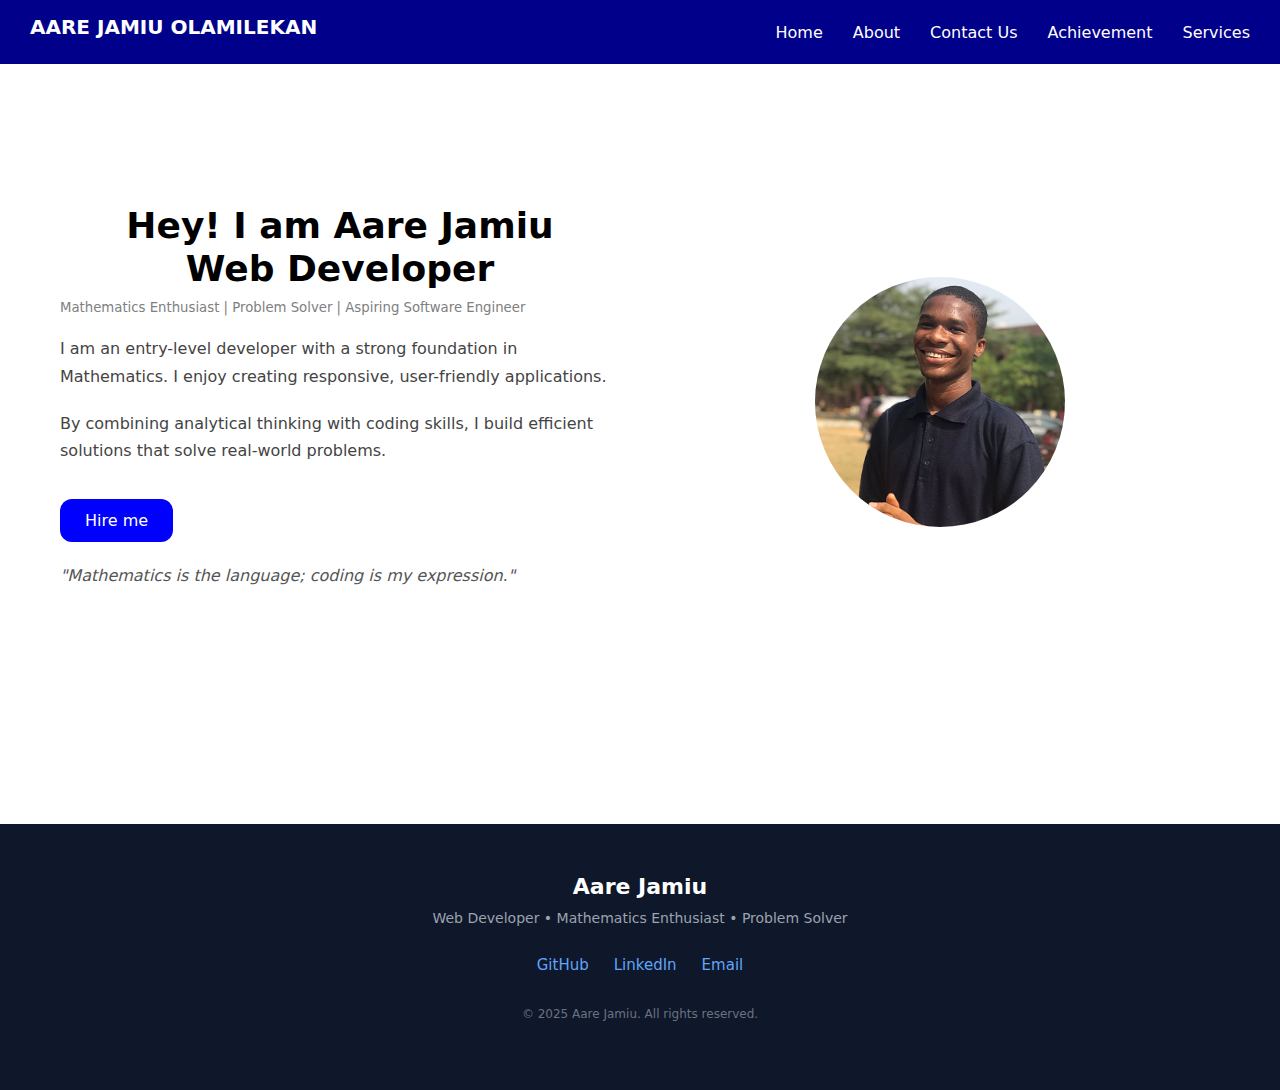
<file: index.html>
<!DOCTYPE html>
<html lang="en">
<head>
    <meta charset="UTF-8">
    <meta name="viewport" content="width=device-width, initial-scale=1.0">
    <title>Aare Jamiu</title>

    <link rel="stylesheet" href="style.css">
</head>

<body>

    <nav class="navbar">
    <h1 class="logo">AARE JAMIU OLAMILEKAN</h1>

    <div class="menu-icon" onclick="toggleMenu()">☰</div>

    <ul class="nav-links" id="navLinks">
        <li><a href="index.html">Home</a></li>
        <li><a href="about.html">About</a></li>
        <li><a href="contact.html">Contact Us</a></li>
        <li><a href="achievement.html">Achievement</a></li>
        <li><a href="services.html">Services</a></li>
    </ul>
</nav>

    <section id="main-talk">
    <div class="hero">

        <div class="hero-text">
            <h1>
                Hey! I am <strong>Aare Jamiu</strong><br>
                Web Developer
            </h1>

            <h5>Mathematics Enthusiast | Problem Solver | Aspiring Software Engineer</h5>

            <p>
                I am an entry-level developer with a strong foundation in Mathematics.
                I enjoy creating responsive, user-friendly applications.
            </p>

            <p>
                By combining analytical thinking with coding skills,
                I build efficient solutions that solve real-world problems.
            </p>

            <a href="contact.html" class="btn">Hire me</a>

            <p class="quote">"Mathematics is the language; coding is my expression."</p>
        </div>

        <div class="hero-image">
            <img src="./1763215955435.jpg" alt="Aare Jamiu">
        </div>

    </div>
</section>
<footer class="footer">
    <div class="footer-content">
        <h3 class="footer-name">Aare Jamiu</h3>
        <p class="footer-role">
            Web Developer • Mathematics Enthusiast • Problem Solver
        </p>

        <div class="footer-links">
            <a href="https://github.com/aarejamiu" target="_blank">GitHub</a>
            <a href="https://www.linkedin.com/in/aare-jamiu-60ba7b355/" target="_blank">LinkedIn</a>
            <a href="mailto:aarejamiu1@gmail.com">Email</a>
        </div>

        <p class="footer-copy">
            © 2025 Aare Jamiu. All rights reserved.
        </p>
    </div>
</footer>

<script>
function toggleMenu() {
    document.getElementById("navLinks").classList.toggle("active");
}
</script>
</body>
</html>
</file>
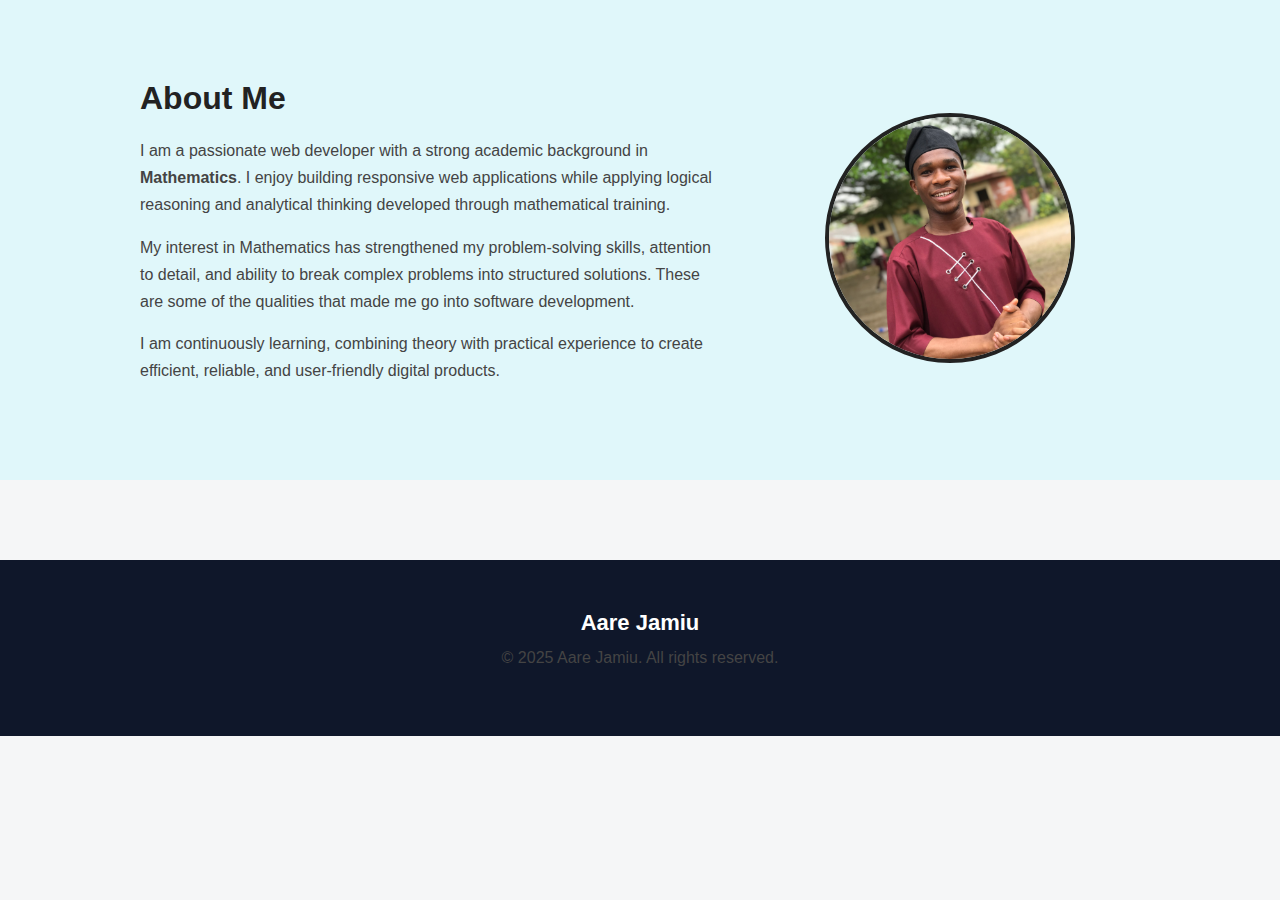
<file: about.html>
<!DOCTYPE html>
<html lang="en">
<head>
    <meta charset="UTF-8">
    <meta name="viewport" content="width=device-width, initial-scale=1.0">
    <title>About Me - Aare Jamiu</title>
    <link rel="stylesheet" href="style.css">
</head>
<body class="about-page">

<section id="about">
    <div class="about-container">
        <div class="about-text">
            <h2>About Me</h2>
            <p>
                I am a passionate web developer with a strong academic background in <strong>Mathematics</strong>. I enjoy building responsive web applications while applying logical reasoning and analytical thinking developed through mathematical training.
            </p>
            <p>
                My interest in Mathematics has strengthened my problem-solving skills, attention to detail, and ability to break complex problems into structured solutions. These are some of the qualities that made me go into software development.
            </p>
            <p>
                I am continuously learning, combining theory with practical experience to create efficient, reliable, and user-friendly digital products.
            </p>
        </div>

        <div class="about-image">
            <img src="./Achievements/IMG_2119.jpeg" alt="Aare Jamiu Profile">
        </div>
    </div>
</section>
<footer class="footer">
    <div class="footer-content">
        <h3 class="footer-name">Aare Jamiu</h3>
        <p>© 2025 Aare Jamiu. All rights reserved.</p>
    </div>
</footer>
</body>
</html>
</file>
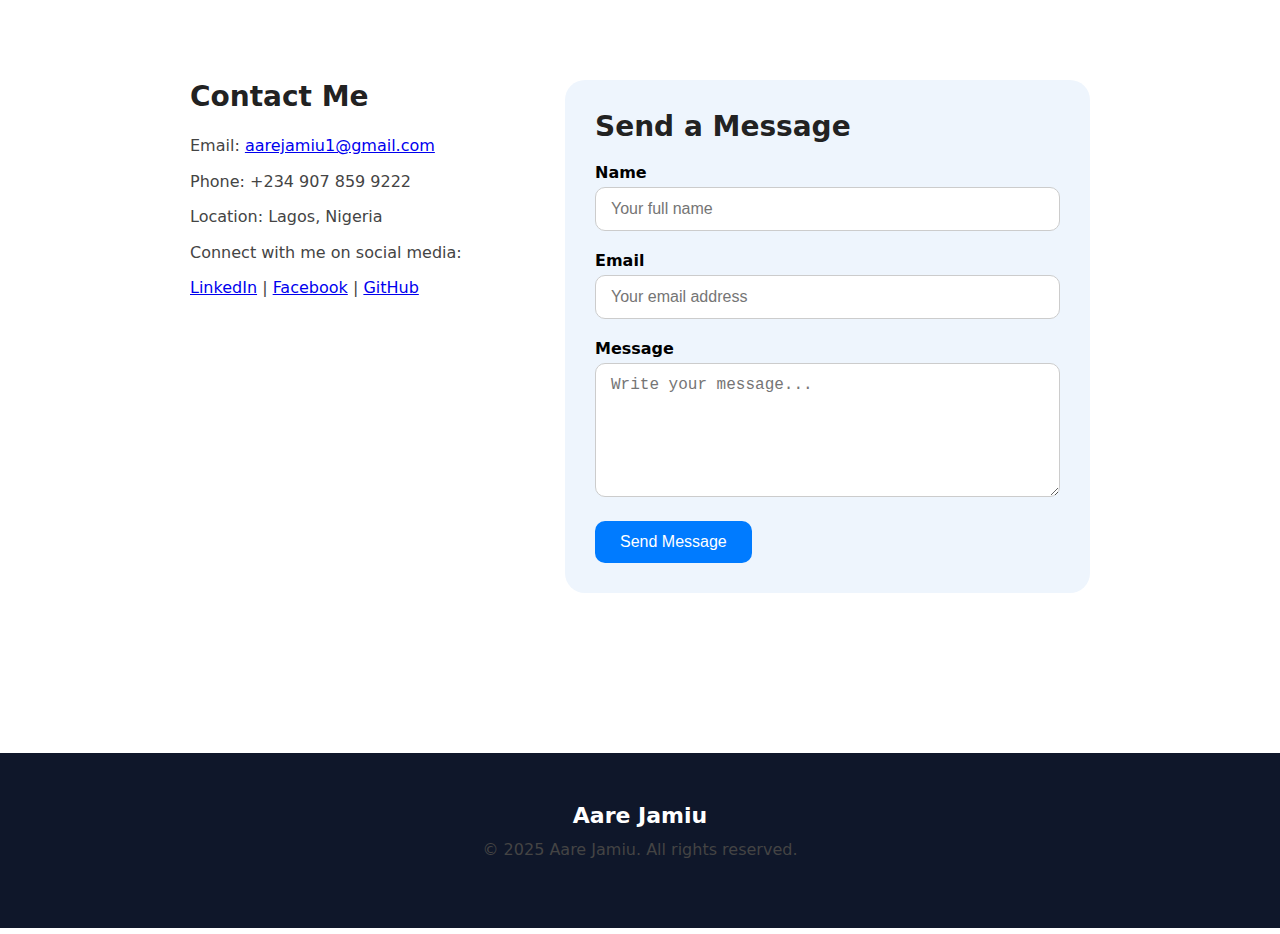
<file: contact.html>
<!DOCTYPE html>
<html lang="en">
<head>
    <meta charset="UTF-8">
    <meta name="viewport" content="width=device-width, initial-scale=1.0">
    <title>Contact Me - Aare Jamiu</title>
    <link rel="stylesheet" href="style.css">
</head>
<body class="contact-page">

<section id="contact">
    <div class="contact-container">

        <!-- Contact Info -->
        <div class="contact-info">
            <h2>Contact Me</h2>
            <p>Email: <a href="mailto:aarejamiu1@gmail.com">aarejamiu1@gmail.com</a></p>
            <p>Phone: +234 907 859 9222</p>
            <p>Location: Lagos, Nigeria</p>
            <p>Connect with me on social media:</p>
            <p>
                <a href="https://www.linkedin.com/in/aare-jamiu-60ba7b355/">LinkedIn</a> | 
                <a href="https://web.facebook.com/olamilekanjamiu.aare">Facebook</a> | 
                <a href="https://github.com/aarejamiu">GitHub</a>
            </p>
        </div>

        <!-- Contact Form -->
        <div class="contact-form">
            <h2>Send a Message</h2>
            <form action="#" method="post">
                <label for="name">Name</label>
                <input type="text" id="name" name="name" placeholder="Your full name" required>

                <label for="email">Email</label>
                <input type="email" id="email" name="email" placeholder="Your email address" required>

                <label for="message">Message</label>
                <textarea id="message" name="message" rows="6" placeholder="Write your message..." required></textarea>

                <button type="submit"><a href="mailto:aarejamiu1@gmail.com">Send Message</a></button>
            </form>
        </div>

    </div>
</section>
<footer class="footer">
    <div class="footer-content">
        <h3 class="footer-name">Aare Jamiu</h3>
        <p>© 2025 Aare Jamiu. All rights reserved.</p>
    </div>
</footer>
</body>
</html>
</file>
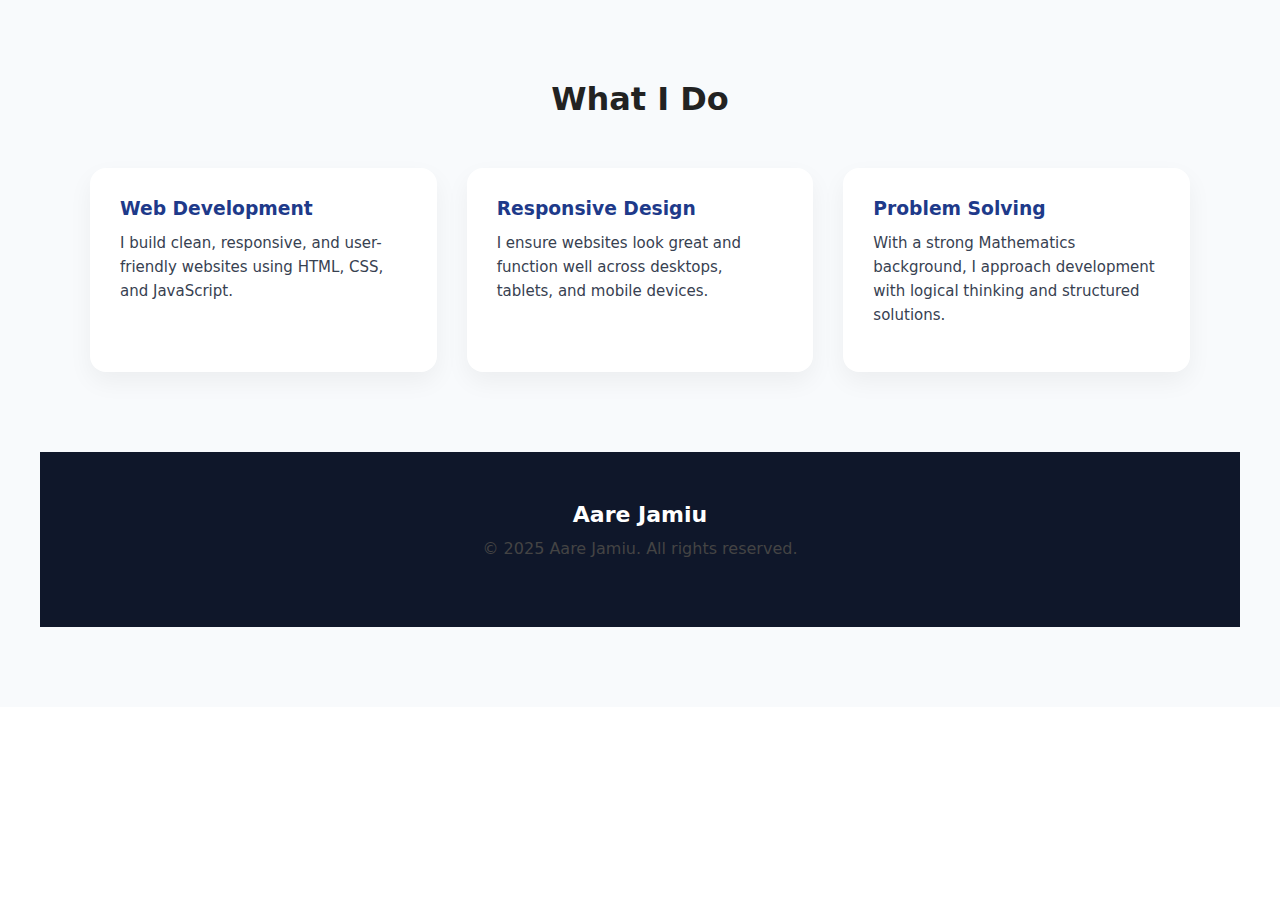
<file: services.html>
<!DOCTYPE html>
<html lang="en">
<head>
    <meta charset="UTF-8">
    <meta name="viewport" content="width=device-width, initial-scale=1.0">
    <title>Document</title>
    <link rel="stylesheet" href="style.css">
</head>
<body>
    <section id="services" class="services-section">
    <h2 class="section-title">What I Do</h2>

    <div class="services-container">
        <div class="service-card">
            <h3>Web Development</h3>
            <p>
                I build clean, responsive, and user-friendly websites using
                HTML, CSS, and JavaScript.
            </p>
        </div>

        <div class="service-card">
            <h3>Responsive Design</h3>
            <p>
                I ensure websites look great and function well across
                desktops, tablets, and mobile devices.
            </p>
        </div>

        <div class="service-card">
            <h3>Problem Solving</h3>
            <p>
                With a strong Mathematics background, I approach development
                with logical thinking and structured solutions.
            </p>
        </div>

        <!-- <div class="service-card">
            <h3>Mathematics Tutoring</h3>
            <p>
                I offer tutoring in Mathematics, helping students understand
                concepts clearly and confidently.
            </p>
        </div> -->
    </div>
    <footer class="footer">
    <div class="footer-content">
        <h3 class="footer-name">Aare Jamiu</h3>
        <p>© 2025 Aare Jamiu. All rights reserved.</p>
    </div>
</footer>
</section>
</body>
</html>
</file>
<file: style.css>
* {
    box-sizing: border-box;
    margin: 0;
    padding: 0;
}

body {
    font-family: system-ui, sans-serif;
}

/* ================= NAVBAR ================= */
.navbar {
    position: sticky;
    top: 0;
    background: darkblue;
    display: flex;
    align-items: center;
    justify-content: space-between;
    padding: 15px 30px;
    color: white;
    z-index: 1000;
}

.logo {
    font-size: 20px;
}

.nav-links {
    list-style: none;
    display: flex;
    gap: 30px;
}

.nav-links a {
    color: white;
    text-decoration: none;
}

.menu-icon {
    display: none;
    font-size: 28px;
    cursor: pointer;
}

/* ================= HERO ================= */
.hero {
    display: flex;
    align-items: center;
    justify-content: space-between;
    padding: 60px 40px;
    gap: 40px;
    flex-wrap: wrap;
}

.hero-text {
    flex: 1 1 300px;
    max-width: 600px;
}

.hero-text h1 {
    font-size: 36px;
    line-height: 1.2;
}

.hero-text h5 {
    margin-top: 10px;
    color: gray;
    font-weight: normal;
}

.hero-text p {
    margin-top: 20px;
    line-height: 1.7;
}

.btn {
    display: inline-block;
    margin-top: 20px;
    padding: 12px 25px;
    background: blue;
    color: white;
    border-radius: 12px;
    text-decoration: none;
}

.quote {
    margin-top: 30px;
    font-style: italic;
    color: #555;
}

.hero-image {
    flex: 1 1 300px;
    text-align: center;
}

.hero-image img {
    width: 250px;
    height: 250px;
    border-radius: 50%;
    object-fit: cover;
}

/* ================= MOBILE & TABLET ================= */
@media (max-width: 768px) {

    /* NAVBAR */
    .menu-icon {
        display: block;
    }

    .nav-links {
        position: absolute;
        top: 70px;
        left: 0;
        width: 100%;
        background: darkblue;
        flex-direction: column;
        align-items: center;
        gap: 20px;
        padding: 0;
        max-height: 0;
        overflow: hidden;
        transition: max-height 0.4s ease;
    }

    .nav-links.active {
        max-height: 300px;
        padding: 20px 0;
    }

    /* HERO */
    .hero {
        flex-direction: column;
        text-align: center;
        padding: 40px 20px;
    }

    .hero-text h1 {
        font-size: 28px;
    }

    .hero-image img {
        width: 200px;
        height: 200px;
    }
}

.achievement-page {
            margin: 0;
            padding: 0;
            font-family: 'Gill Sans', 'Gill Sans MT', Calibri, 'Trebuchet MS', sans-serif;
            background-color: gray;
            color: white;
        }

        .page {
            max-width: 1100px;
            margin: 0 auto;
            padding: 50px 20px;
        }

        h1 {
            text-align: center;
            margin-bottom: 10px;
        }

        .intro {
            text-align: center;
            max-width: 700px;
            margin: 0 auto 40px;
            color: white;
        }

        /* Award list */
        .award-list {
            max-width: 700px;
            margin: 0 auto 60px;
        }

        .award-list ul {
            padding-left: 20px;
        }

        .award-list li {
            margin-bottom: 10px;
            line-height: 1.6;
        }

        /* Cards layout */
        .cards {
            display: grid;
            grid-template-columns: repeat(auto-fit, minmax(300px, 1fr));
            gap: 1.5rem;
        }

        .card {
            background-color: #EEEFBD;
            border-radius: 25px;
            overflow: hidden;
            box-sizing: border-box;
        }

        .card img {
            width: 100%;
            height: auto;
            object-fit: contain;
            display: block;
        }

        .card-content {
            padding: 30px;
        }

        .card h3 {
            margin-top: 0;
            margin-bottom: 10px;
            font-size: 22px;
            color: #333;
        }

        .card p {
            font-size: 14px;
            line-height: 1.7;
            color: #444;
        }

        .about-page {
            margin: 0;
            padding: 0;
            font-family: 'Gill Sans', 'Gill Sans MT', Calibri, 'Trebuchet MS', sans-serif;
            background-color: #f5f6f7;
            color: #333;
        }

        /* Section styling */
        #about {
            padding: 80px 20px;
            background-color: #e0f7fa; /* soft blue background */
        }

        .about-container {
            max-width: 1000px;
            margin: 0 auto;
            display: flex;
            flex-wrap: wrap;
            align-items: center;
            gap: 40px;
        }

        .about-text {
            flex: 1 1 500px;
        }

        h2 {
            font-size: 32px;
            font-weight: bold;
            margin-bottom: 20px;
            color: #222;
        }

        p {
            font-size: 16px;
            line-height: 1.7;
            margin-bottom: 15px;
            color: #444;
        }

        /* Optional: Add a circular profile image beside the text */
        .about-image {
            flex: 1 1 300px;
            text-align: center;
        }

        .about-image img {
            width: 250px;
            height: 250px;
            object-fit: cover;
            border-radius: 50%;
            border: 4px solid #222;
        }

        /* Responsive */
        @media (max-width: 768px) {
            .about-container {
                flex-direction: column;
                text-align: center;
            }

            .about-text {
                flex: 1 1 100%;
            }

            .about-image {
                margin-top: 30px;
            }
        }

        contact-page {
            margin: 0;
            padding: 0;
            font-family: 'Gill Sans', 'Gill Sans MT', Calibri, 'Trebuchet MS', sans-serif;
            background-color: #597b9c;
            color: #333;
        }

        section {
            padding: 80px 20px;
        }

        .contact-container {
            max-width: 900px;
            margin: 0 auto;
            display: flex;
            flex-wrap: wrap;
            gap: 50px;
        }

        /* Contact Info Block */
        .contact-info {
            flex: 1 1 300px;
        }

        .contact-info h2 {
            font-size: 28px;
            margin-bottom: 20px;
            font-weight: bold;
        }

        .contact-info p {
            font-size: 16px;
            line-height: 1.6;
            margin-bottom: 10px;
        }

        /* Form Block */
        .contact-form {
            flex: 1 1 500px;
            background-color: #eef5fd;
            padding: 30px;
            border-radius: 20px;
            box-sizing: border-box;
        }

        .contact-form h2 {
            font-size: 28px;
            margin-bottom: 20px;
            font-weight: bold;
        }

        .contact-form label {
            display: block;
            margin-bottom: 5px;
            font-weight: bold;
        }

        .contact-form input,
        .contact-form textarea {
            width: 100%;
            padding: 12px 15px;
            margin-bottom: 20px;
            border-radius: 10px;
            border: 1px solid #ccc;
            font-size: 16px;
            box-sizing: border-box;
            resize: vertical;
        }

        .contact-form button {
            padding: 12px 25px;
            background-color: #007BFF;
            color: white;
            border: none;
            border-radius: 10px;
            font-size: 16px;
            cursor: pointer;
        }

        .contact-form button:hover {
            background-color: #0056b3;
        }

        .contact-form a {
            color: white;
            text-decoration: none;
        }

        /* Responsive */
        @media (max-width: 768px) {
            .contact-container {
                flex-direction: column;
            }
        }
        @media screen and (max-width: 768px) {
    .contact-container {
        flex-direction: column;
        gap: 20px;
    }

    .contact-form input,
    .contact-form textarea {
        width: 100%;
    }
}

.footer {
    background-color: #0f172a; /* deep navy */
    color: #e5e7eb;
    padding: 50px 20px;
    margin-top: 80px;
}

.footer-content {
    max-width: 1100px;
    margin: 0 auto;
    text-align: center;
}

.footer-name {
    font-size: 22px;
    font-weight: 600;
    margin-bottom: 8px;
    color: #ffffff;
}

.footer-role {
    font-size: 14px;
    color: #9ca3af;
    margin-bottom: 25px;
}

.footer-links {
    display: flex;
    justify-content: center;
    gap: 25px;
    flex-wrap: wrap;
    margin-bottom: 30px;
}

.footer-links a {
    color: #60a5fa;
    text-decoration: none;
    font-size: 15px;
    transition: color 0.3s ease;
}

.footer-links a:hover {
    color: #93c5fd;
}

.footer-copy {
    font-size: 12px;
    color: #6b7280;
}

.services-section {
    padding: 80px 40px;
    background-color: #f8fafc;
}

.section-title {
    text-align: center;
    font-size: 32px;
    margin-bottom: 50px;
}

.services-container {
    display: grid;
    grid-template-columns: repeat(auto-fit, minmax(250px, 1fr));
    gap: 30px;
    max-width: 1100px;
    margin: 0 auto;
}

.service-card {
    background-color: #ffffff;
    padding: 30px;
    border-radius: 16px;
    box-shadow: 0 10px 25px rgba(0, 0, 0, 0.05);
    transition: transform 0.3s ease;
}

.service-card:hover {
    transform: translateY(-6px);
}

.service-card h3 {
    margin-bottom: 12px;
    color: #1e3a8a;
}

.service-card p {
    font-size: 15px;
    line-height: 1.6;
    color: #374151;
}
</file>
